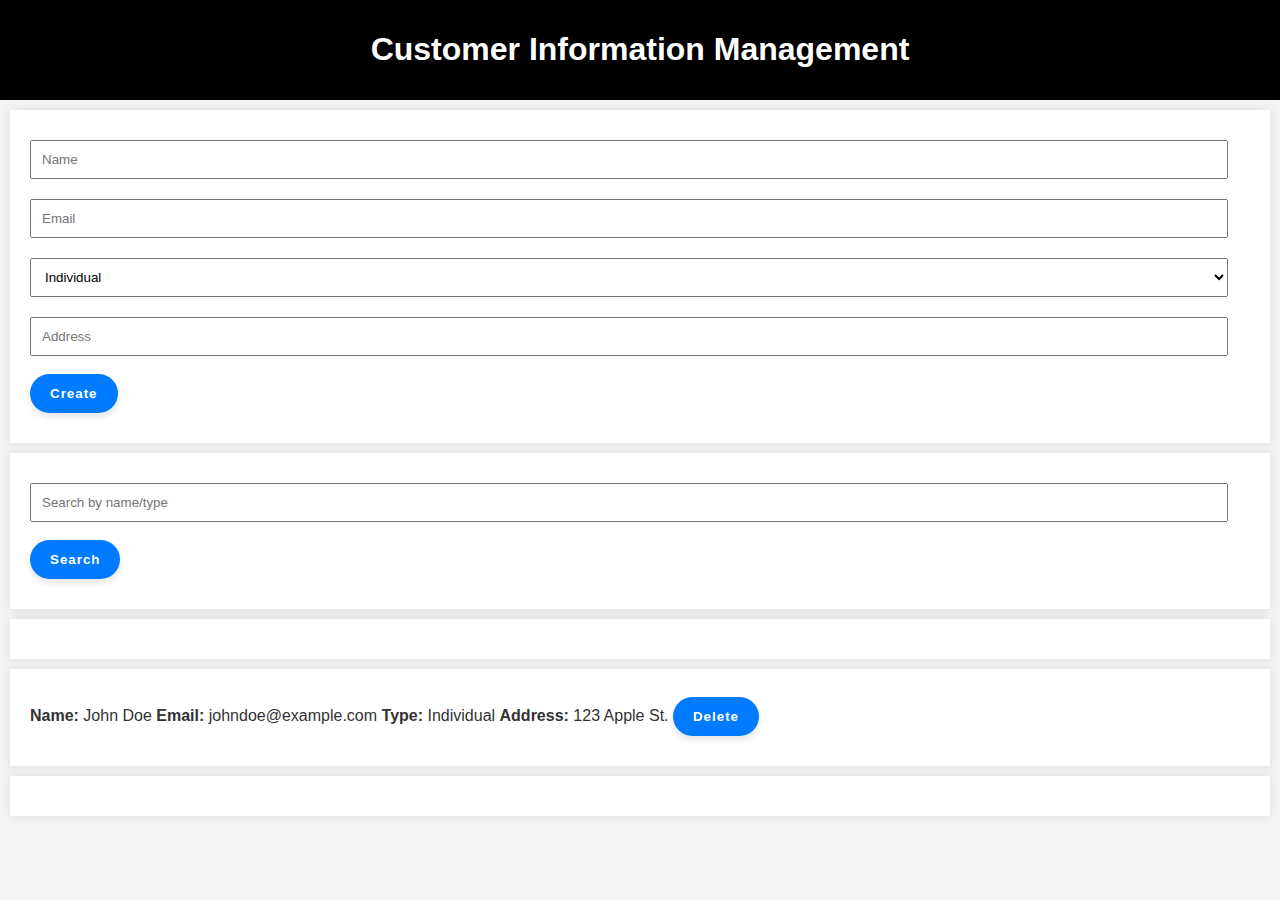
<file: ISD/index.html>
<!DOCTYPE html>
<html lang="en">
<head>
    <meta charset="UTF-8">
    <meta name="viewport" content="width=device-width, initial-scale=1.0">
    <title>Customer Information Management</title>
    <link rel="stylesheet" href="styles.css">
</head>
<body>
    <header>
        <h1>Customer Information Management</h1>
    </header>

    <div id="customer-form">
        <input type="text" id="name" placeholder="Name">
        <input type="email" id="email" placeholder="Email">
        <select id="type">
            <option value="individual">Individual</option>
            <option value="company">Company</option>
        </select>
        <input type="text" id="address" placeholder="Address">
        <button onclick="createCustomer()">Create</button>
    </div>

    <div id="customer-search">
        <input type="text" id="search" placeholder="Search by name/type">
        <button onclick="searchCustomer()">Search</button>
    </div>

    <div id="customer-list"></div>

    <div id="customer-list">
        <!-- Example Customer Entry -->
        <div class="customer-entry" id="customer-entry-123"> <!-- Ensure you have a unique ID for each entry for DOM manipulation -->
            <span><strong>Name:</strong> John Doe</span>
            <span><strong>Email:</strong> johndoe@example.com</span>
            <span><strong>Type:</strong> Individual</span>
            <span><strong>Address:</strong> 123 Apple St.</span>
            <button onclick="deleteCustomer('123')">Delete</button>
        </div>
    </div>
    
   
    <div id="customer-list">
        <!-- Customer entries will be dynamically generated here -->
    </div>
        

    <script src="script.js"></script>
</body>
</html>
</file>
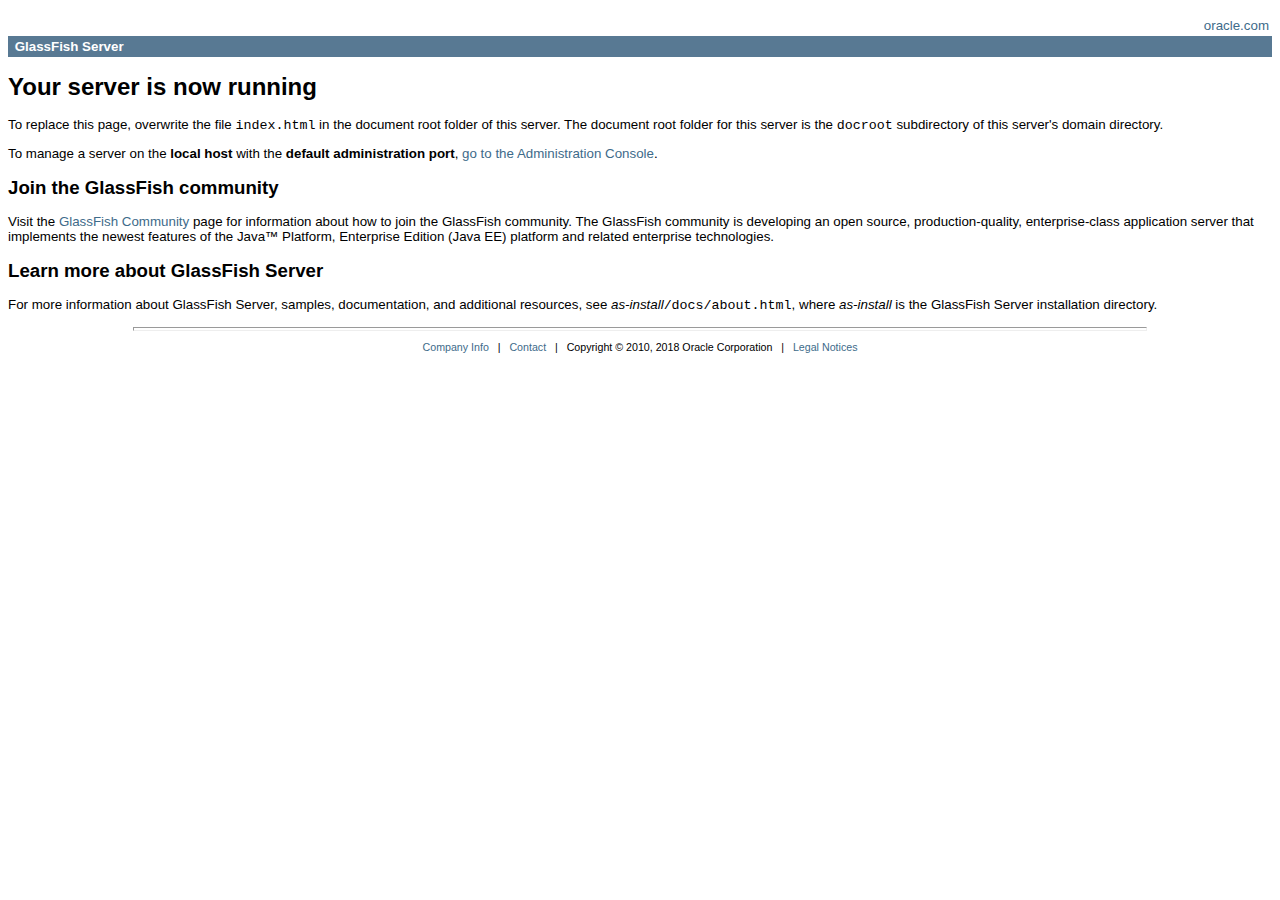
<file: glassfish5/glassfish/domains/domain1/docroot/index.html>
<!DOCTYPE HTML PUBLIC "-//W3C//DTD HTML 4.01 Transitional//EN">
<html lang="en">
<!--

    Copyright (c) 2010, 2018 Oracle and/or its affiliates. All rights reserved.

    This program and the accompanying materials are made available under the
    terms of the Eclipse Public License v. 2.0, which is available at
    http://www.eclipse.org/legal/epl-2.0.

    This Source Code may also be made available under the following Secondary
    Licenses when the conditions for such availability set forth in the
    Eclipse Public License v. 2.0 are satisfied: GNU General Public License,
    version 2 with the GNU Classpath Exception, which is available at
    https://www.gnu.org/software/classpath/license.html.

    SPDX-License-Identifier: EPL-2.0 OR GPL-2.0 WITH Classpath-exception-2.0

-->

<head>
<style type="text/css">
	body{margin-top:0}
	body,td,p,div,span,a,ul,ul li, ol, ol li, ol li b, dl,h1,h2,h3,h4,h5,h6,li {font-family:geneva,helvetica,arial,"lucida sans",sans-serif; font-size:10pt}
	h1 {font-size:18pt}
	h2 {font-size:14pt}
	h3 {font-size:12pt}
	code,kbd,tt,pre {font-family:monaco,courier,"courier new"; font-size:10pt;}
	li {padding-bottom: 8px}
	p.copy, p.copy a {font-family:geneva,helvetica,arial,"lucida sans",sans-serif; font-size:8pt}
	p.copy {text-align: center}
	table.grey1,tr.grey1,td.grey1{background:#f1f1f1}
	th {color:#ffffff; font-family:geneva,helvetica,arial,"lucida sans",sans-serif; font-size:12pt}
	td.insidehead {font-weight:bold; background:white; text-align: left;}
	a {text-decoration:none; color:#3E6B8A}
	a:visited{color:#917E9C}
	a:hover {text-decoration:underline}
</style>
<title>GlassFish Server - Server Running</title>
</head>
<body bgcolor="#ffffff" text="#000000" link="#594fbf" vlink="#1005fb" alink="#333366"><br> <table width="100%" border="0" cellspacing="0" cellpadding="3">
<tbody>
<tr><td align="right" valign="top"> <a href="http://www.oracle.com">oracle.com</a> </td></tr>
<tr><td align="left" valign="top" bgcolor="#587993">       <font color="#ffffff">&nbsp;<b>GlassFish Server</b></font>       </td></tr>
</tbody>
</table>
<h1>Your server is now running</h1>
<p>To replace this page, overwrite the file <code>index.html</code> in the document root folder of this server. The document root folder for this server is the <code>docroot</code> subdirectory of this server's domain directory.</p>
<p>To manage a server on the <b>local host</b> with the <b>default administration port</b>, <a href="http://localhost:4848">go to the Administration Console</a>.</p>
<h2>Join the GlassFish community</h2>
<p>Visit the <a href="https://javaee.github.io/glassfish/">GlassFish Community</a>  page for information about how to join the GlassFish community. The GlassFish community is developing an open source, production-quality, enterprise-class application server that implements the newest features of the Java&trade; Platform, Enterprise Edition (Java EE) platform and related enterprise technologies.</p>
<h2>Learn more about GlassFish Server</h2>
<p>For more information about GlassFish Server, samples, documentation, and additional resources, see  <var>as-install</var><code>/docs/about.html</code>, where <var>as-install</var> is the GlassFish Server installation directory.</p>
<hr style="width: 80%; height: 2px;">
<p class="copy"><a href="http://www.oracle.com/corporate/">Company Info</a> &nbsp;&nbsp;|&nbsp;&nbsp; <a href="http://www.oracle.com/corporate/contact/">Contact</a> &nbsp;&nbsp;|&nbsp;&nbsp;
Copyright &copy; 2010, 2018 Oracle Corporation &nbsp;&nbsp;|&nbsp;&nbsp; <a href="../../../docs/copyright.html">Legal Notices</a></p></body></html>
</file>
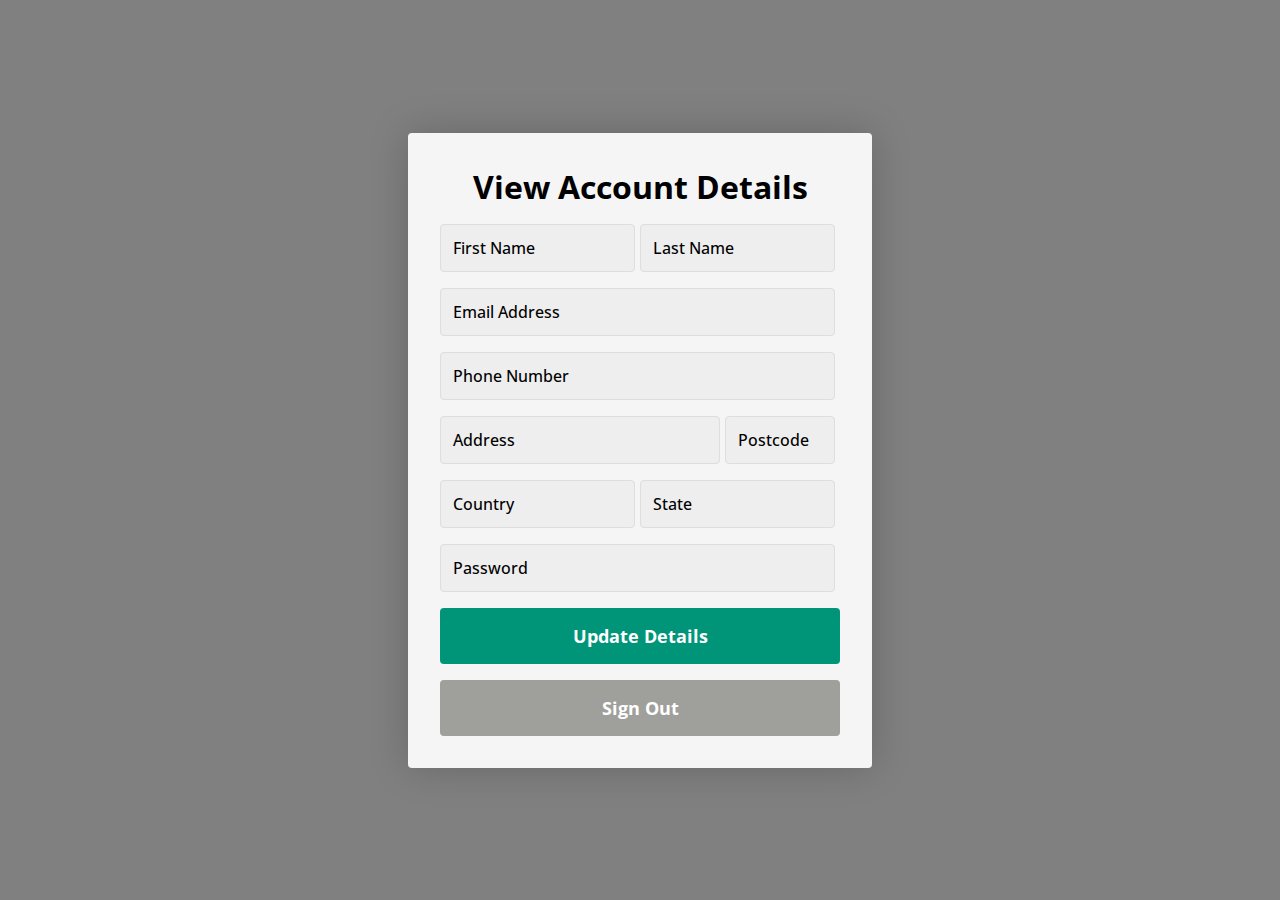
<file: CUSTOMER-PROFILE/customerProfile.html>
<!doctype html>
<html lang="en">

<head>
    <meta name="viewport" content="width=device-width, initial-scale=1.0">
    <meta charset="utf-8">
    <title>Registration Details</title>
    <link rel="shortcut icon" href="/assets/favicon.ico">
    <link rel="stylesheet" href="./src/main.css">
    <link rel="preconnect" href="https://fonts.googleapis.com">
    <link rel="preconnect" href="https://fonts.gstatic.com" crossorigin>
    <link href="https://fonts.googleapis.com/css2?family=Open+Sans:ital,wght@0,300..800;1,300..800&display=swap" rel="stylesheet">
</head>

<body>
    <div class="details-container">
        <!-- VIEW ACCOUNT DETAILS -->
        <form action="" class="details-form" id="accountDetails">
            <h1 class="details-form__title">View Account Details</h1>
            <div class="details-form__message details-form__message--error"></div>

            <div class="details-form__input-group">
                <div class="details-form__input" autofocus>First Name</div>
                <div class="details-form__input" autofocus>Last Name</div>
                <div class="details-form__input-error-message"></div>
            </div>

            <div class="details-form__input-group">
                <div class="details-form__input" autofocus>Email Address</div>
                <div class="details-form__input-error-message"></div>
            </div>

            <div class="details-form__input-group">
                <div class="details-form__input" autofocus>Phone Number</div>
                <div class="details-form__input-error-message"></div>
            </div>

            <div class="details-form__input-group details-form__input-group--address">
                <div class="details-form__input details-form__input--address" autofocus>Address</div>
                <div class="details-form__input details-form__input--postcode" autofocus>Postcode</div>
                <div class="details-form__input-error-message"></div>
            </div>

            <div class="details-form__input-group details-form__input-group--half">
                <div class="details-form__input" autofocus>Country</div>
                <div class="details-form__input" autofocus>State</div>
                <div class="details-form__input-error-message"></div>
            </div>

            <div class="details-form__input-group">
                <div class="details-form__input" autofocus>Password</div>
                <div class="details-form__input-error-message"></div>
            </div>

            <button class="details-form__button" type="submit">Update Details</button>
            <button class="details-form__button-SignOut" type="submit">Sign Out</button>
        </form>

        <!-- UPDATE ACCOUNT -->
        <form action="" class="details-form details-form--hidden" id="updateAccountDetails">
            <h1 class="details-form__title">Update Account Details</h1>
            <div class="details-form__message details-form__message--error"></div>

            <div class="details-form__input-group">
                <input type="text" class="details-form__input" autofocus placeholder="First Name">
                <input type="text" class="details-form__input" autofocus placeholder="Last Name">
                <div class="details-form__input-error-message"></div>
            </div>

            <div class="details-form__input-group">
                <input type="text" class="details-form__input" autofocus placeholder="Email Address">
                <div class="details-form__input-error-message"></div>
            </div>

            <div class="details-form__input-group">
                <input type="text" class="details-form__input" autofocus placeholder="Phone Number">
                <div class="details-form__input-error-message"></div>
            </div>

            <div class="details-form__input-group details-form__input-group--address">
                <input type="text" class="details-form__input details-form__input--address" autofocus placeholder="Address">
                <input type="text" class="details-form__input details-form__input--postcode" autofocus placeholder="Postcode" maxlength="4">
                <div class="details-form__input-error-message"></div>
            </div>

            <div class="details-form__input-group details-form__input-group--half">
                <select class="details-form__input" id="country" autofocus>
                    <option value="" selected disabled>Country</option>
                    <option value="UK">United Kingdom</option>
                    <option value="Australia">Australia</option>
                    <option value="USA">USA</option>
                </select>
                <select class="details-form__input" id="state" autofocus>
                    <option value="" selected disabled>State</option>
                </select>
                <div class="details-form__input-error-message"></div>
            </div>

            <div class="details-form__input-group">
                <input type="password" id="password" class="details-form__input" autofocus placeholder="Password" minlength="8">
                <div class="details-form__input-error-message"></div>
            </div>

            <button class="details-form__button" type="submit">Confirm</button>
            <button class="details-form__button-Delete" type="submit">Delete Account</button>
        </form>

        <!-- DELETE ACCOUNT -->
        <form action="" class="details-form details-form--hidden" id="deleteAccount">
            <h1 class="details-form__title">Delete Account</h1><br>
            <p class="details-form__text-deleteAccount">
                <strong>We're sorry to see you go</strong><br>
                After you submit this request, you will no longer have access or be able to reactivate your account.
            </p><br>
            <p class="details-form__text-deleteAccount">
                <strong>What else you should know</strong>
                <br> &bull; Some account information may be retained for fraud, product recall, compliance, regulatory, and other legal purposes.<br>
                <br> &bull; Deleting your account will unsubscribe you from marketing emails. This may take a few weeks to take effect.
            </p>

            <p class="details-form__text-deleteAccount--confirm">
                <em>If you're sure you'd like to permanently delete your account, click on “Delete my account” below.</em>
            </p>
            <button class="details-form__button-DB" type="submit">Delete my account</button>
        </form>
    </div>
    <script src="./src/main.js"></script>
</body>

</html>
</file>
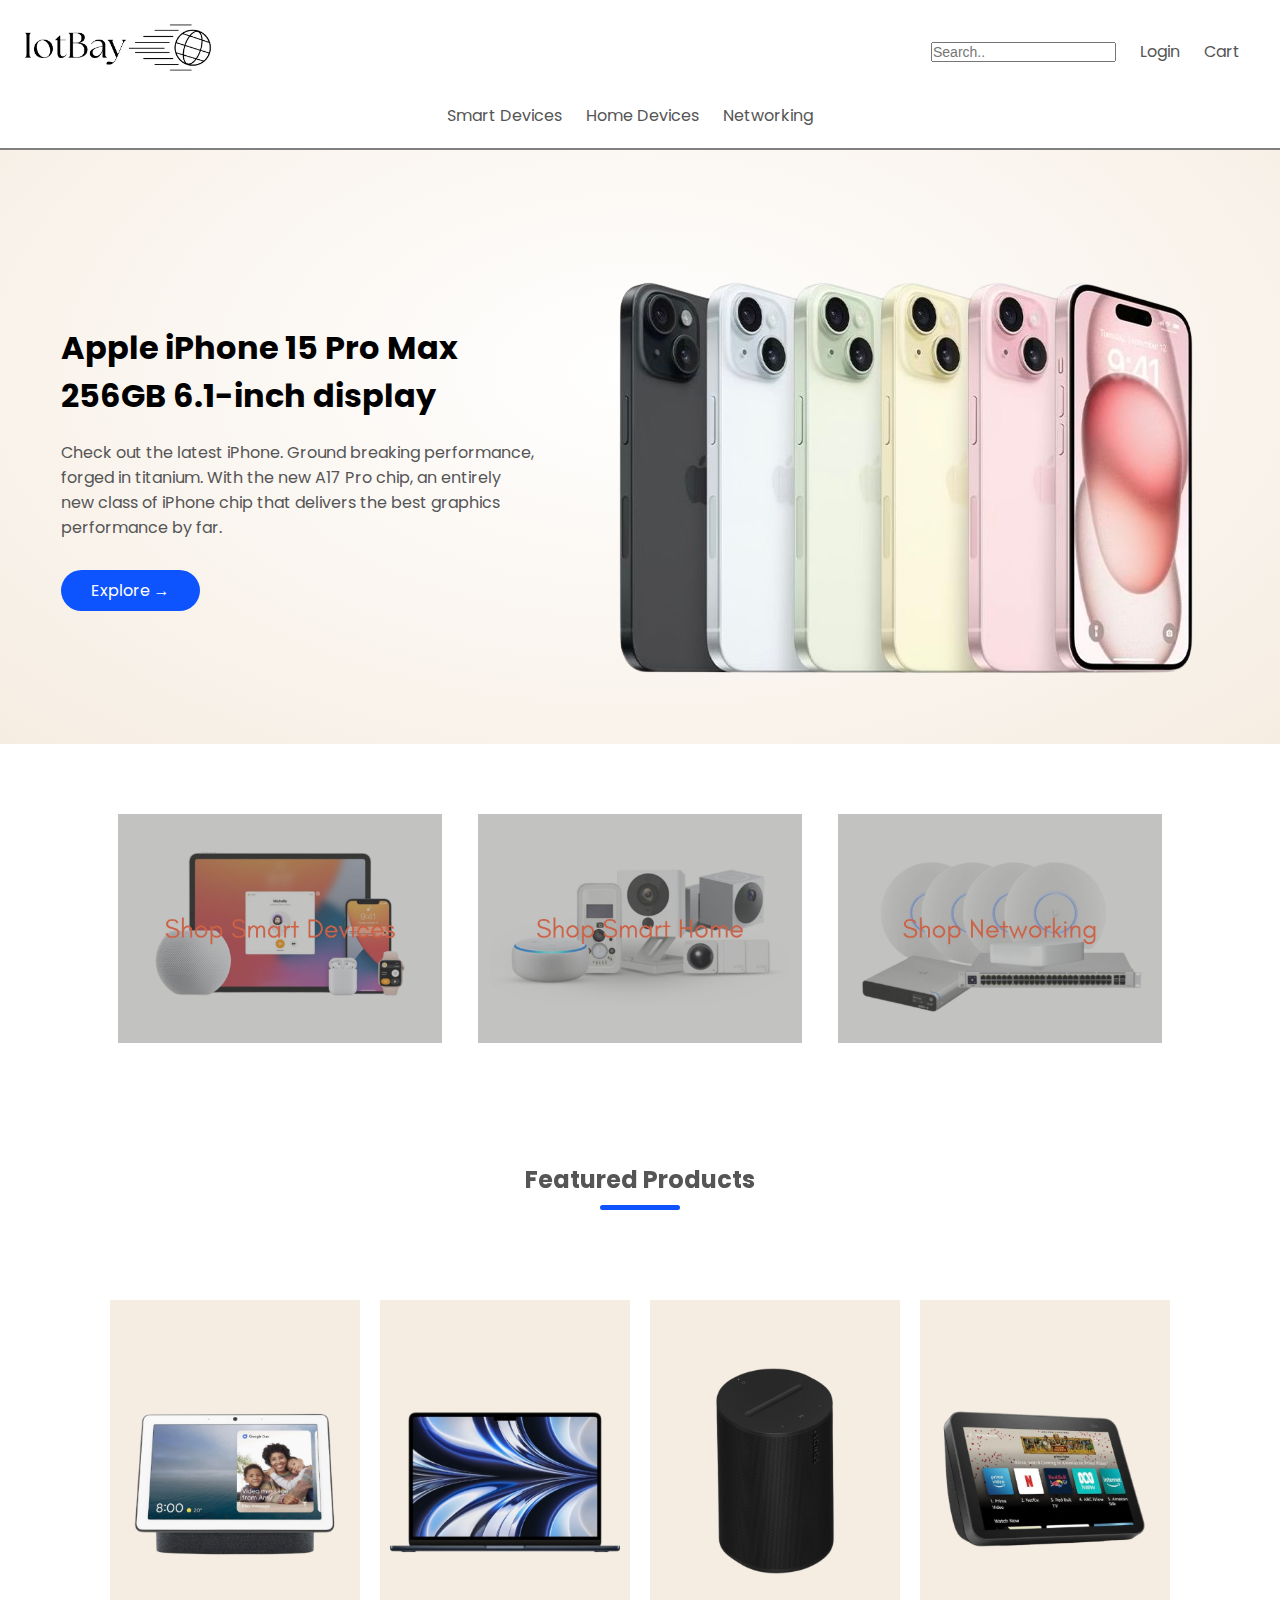
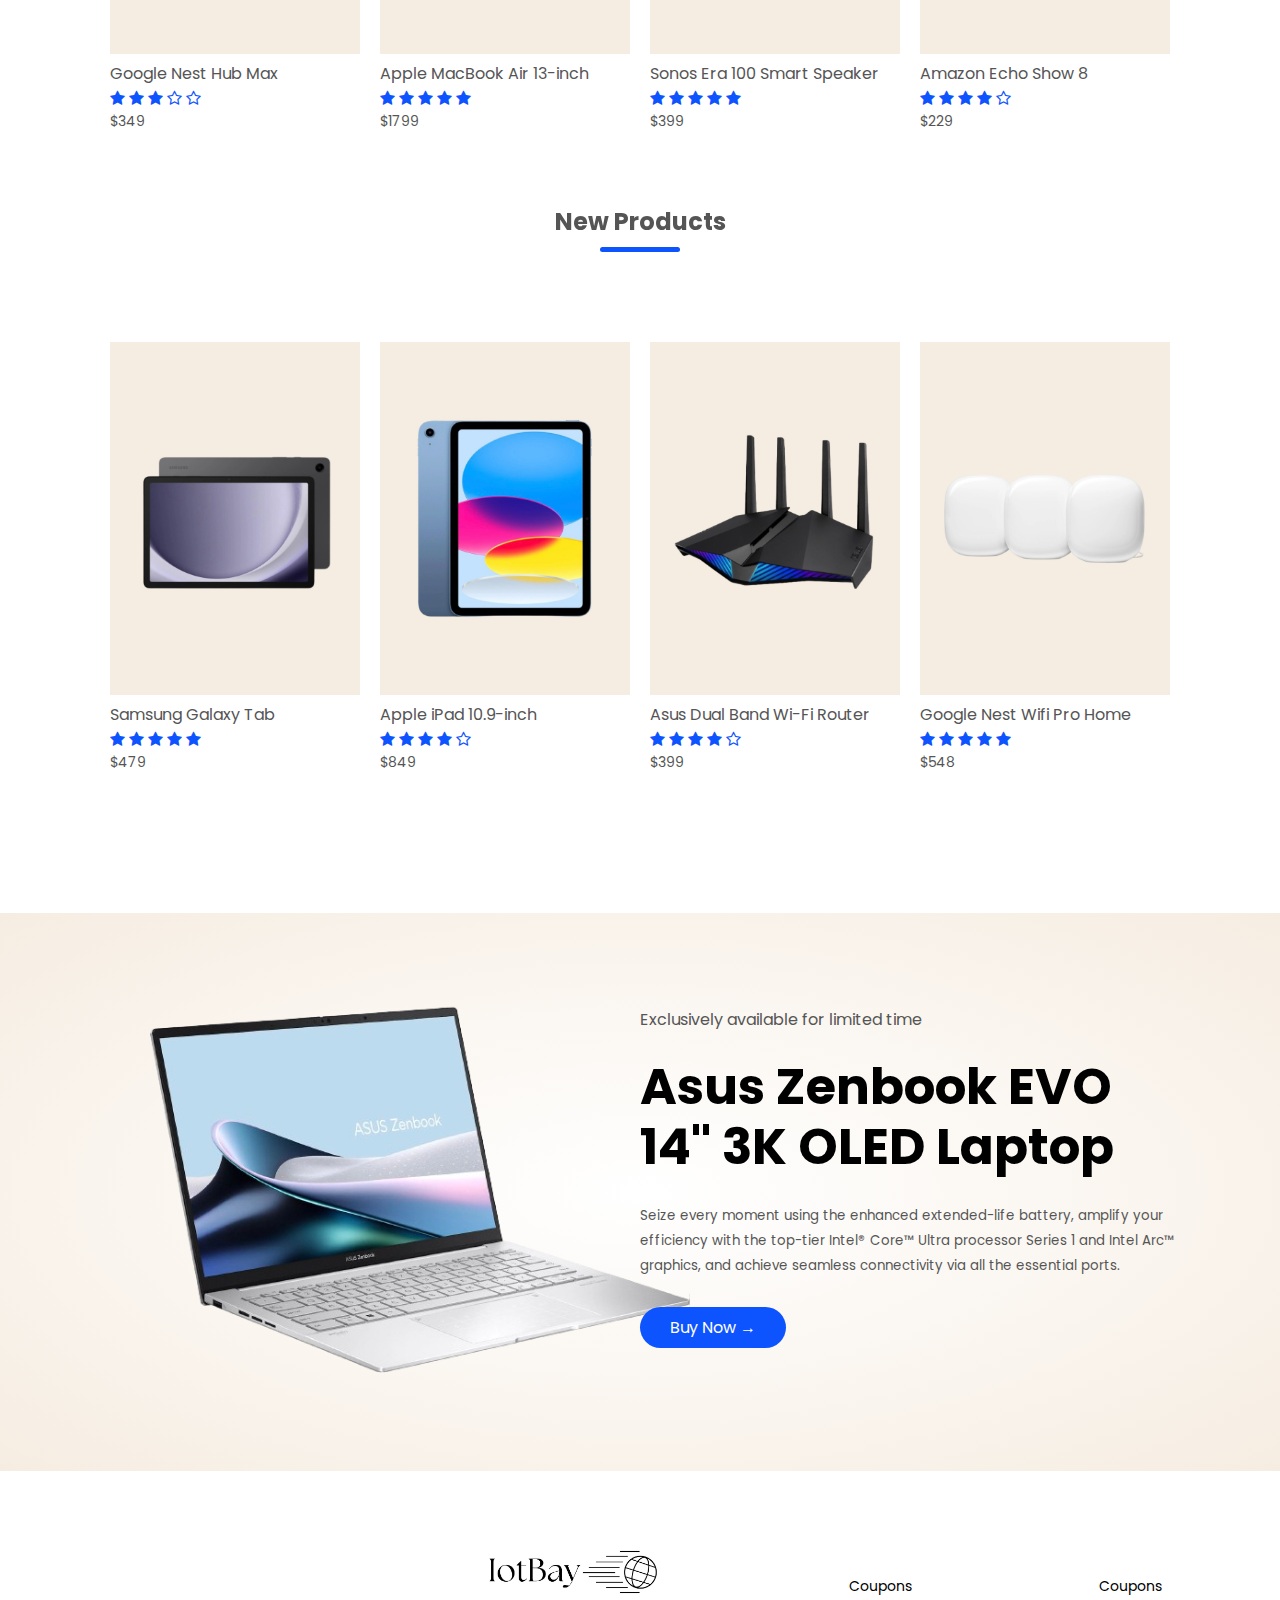
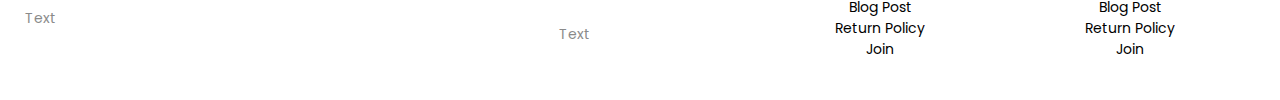
<file: HOME/home.html>
<!DOCTYPE html>

<html lang="en">

<head>

    <meta charset="UTF-8">
    <title>LoTbay Website</title>
    <link rel="stylesheet" href="style.css">
    <link href="https://fonts.googleapis.com/css2?family=Poppins:ital,wght@0,100;0,200;0,300;0,400;0,500;0,600;0,700;0,800;0,900;1,100;1,200;1,300;1,400;1,500;1,600;1,700;1,800;1,900&display=swap" rel="stylesheet">
    <link rel="stylesheet" href="https://cdnjs.cloudflare.com/ajax/libs/font-awesome/4.7.0/css/font-awesome.min.css">
</head>

<body>
    <script src="script.js"></script>

   
    
    
        <div class="head">
        <div class="navbar">
            <div class="logo">
            <img src="img/logo.jpg" width="125px">
        </div>
        <nav> 
            <ul>
                <li> <input type="text" placeholder="Search.."></li>
                <li><a href="">Login</a></li>
                <li><a href="">Cart</a></li>
            
            </ul>
            
        </nav>
    


    </div>








    <div class="navbar-2">
        
    
    <nav class="nav-2"> 
        <ul>
            <li><a href="">Smart Devices</a></li>
            <li><a href="">Home Devices</a></li>
            <li><a href="">Networking</a></li>
        
        </ul>
        <hr style="height:2px;border-width:0;color:gray;background-color:gray">
        
    </nav>
    


</div>

</div>






<div class="header">


<div class="container">
    <div class="row">
        <div class="col2">
        <h1>Apple iPhone 15 Pro Max <br>256GB 6.1-inch display</h1>
        <p>Check out the latest iPhone. Ground breaking performance,<br>forged in titanium. With the new A17 Pro chip, an entirely<br>new class of iPhone chip that delivers the best graphics<br>performance by far.  </p>
            <a href="" class="btn">Explore &#8594;</a>
    </div>
    <div class="col-2">
        <img src="img/banner.png">
    </div>
    </div>
    </div>
</div>



<!-- featured categories -->

    <div class="cetegories">
        <div class="small-container">
        <div class="row">
            <div class="col-3">
                <img src="img/smart-devices.jpg">
            </div>

            <div class="col-3">
                <img src="img/smart-home.jpg">
            </div>

            <div class="col-3">
                <img src="img/networking.jpg">
            </div>

        </div>
        </div>
    </div>

<!-- featured products -->
    <div class="small-container">
        <h2 class="title"> Featured Products</h2>
        <div class="row">
            <div class="col-4">
                <img src="img/screen.jpg">
                <h4>Google Nest Hub Max</h4>
                <div class="rating">
                    <i class="fa fa-star"></i>
                    <i class="fa fa-star"></i>
                    <i class="fa fa-star"></i>
                    <i class="fa fa-star-o"></i>
                    <i class="fa fa-star-o"></i>
                </div>
                <p>$349</p>
            </div>
            <div class="col-4">
                <img src="img/apple-computer.jpg">
                <h4>Apple MacBook Air 13-inch</h4>
                <div class="rating">
                    <i class="fa fa-star"></i>
                    <i class="fa fa-star"></i>
                    <i class="fa fa-star"></i>
                    <i class="fa fa-star"></i>
                    <i class="fa fa-star"></i>
                </div>
                <p>$1799</p>
            </div>
            <div class="col-4">
                <img src="img/sonos-speaker.jpg">
                <h4>Sonos Era 100 Smart Speaker</h4>
                <div class="rating">
                    <i class="fa fa-star"></i>
                    <i class="fa fa-star"></i>
                    <i class="fa fa-star"></i>
                    <i class="fa fa-star"></i>
                    <i class="fa fa-star"></i>
                </div>
                <p>$399</p>
            </div>
            <div class="col-4">
                <img src="img/amazone-echo.jpg">
                <h4>Amazon Echo Show 8</h4>
                <div class="rating">
                    <i class="fa fa-star"></i>
                    <i class="fa fa-star"></i>
                    <i class="fa fa-star"></i>
                    <i class="fa fa-star"></i>
                    <i class="fa fa-star-o"></i>
                </div>
                <p>$229</p>
            </div>
        </div>
    </div>



    <!-- New Products -->
    <div class="small-container">
        <h2 class="title"> New Products</h2>
        <div class="row">
            <div class="col-4">
                <img src="img/samsung-galaxy.jpg">
                <h4>Samsung Galaxy Tab</h4>
                <div class="rating">
                    <i class="fa fa-star"></i>
                    <i class="fa fa-star"></i>
                    <i class="fa fa-star"></i>
                    <i class="fa fa-star"></i>
                    <i class="fa fa-star"></i>
                </div>
                <p>$479</p>
            </div>
            <div class="col-4">
                <img src="img/apple-ipad.jpg">
                <h4>Apple iPad 10.9-inch</h4>
                <div class="rating">
                    <i class="fa fa-star"></i>
                    <i class="fa fa-star"></i>
                    <i class="fa fa-star"></i>
                    <i class="fa fa-star"></i>
                    <i class="fa fa-star-o"></i>
                </div>
                <p>$849</p>
            </div>
            <div class="col-4">
                <img src="img/asus-router.jpg">
                <h4>Asus Dual Band Wi-Fi Router</h4>
                <div class="rating">
                    <i class="fa fa-star"></i>
                    <i class="fa fa-star"></i>
                    <i class="fa fa-star"></i>
                    <i class="fa fa-star"></i>
                    <i class="fa fa-star-o"></i>
                </div>
                <p>$399</p>
            </div>
            <div class="col-4">
                <img src="img/google-wifi.jpg">
                <h4>Google Nest Wifi Pro Home</h4>
                <div class="rating">
                    <i class="fa fa-star"></i>
                    <i class="fa fa-star"></i>
                    <i class="fa fa-star"></i>
                    <i class="fa fa-star"></i>
                    <i class="fa fa-star"></i>
                </div>
                <p>$548</p>
            </div>
        </div>
    </div>

    <!-- offer -->
    <div class="offer">
        <div class="small-container">
            <div class="row">
                <div class="col-2">
                    <img src="img/zenbook.png" class="offer-img">
                </div>
                <div class="col-2">
                    <p>Exclusively available for limited time</p>
                    <h1>Asus Zenbook EVO 14" 3K OLED Laptop</h1>
                    <small>Seize every moment using the enhanced extended-life battery, amplify your efficiency with the top-tier Intel® Core™ Ultra processor Series 1 and Intel Arc™ graphics, and achieve seamless connectivity via all the essential ports.</small>
                    <br>
                    <a href="" class="btn">Buy Now &#8594;</a>
                </div>
            </div>
        </div>
    </div>


 <!-- Footer -->
    <div class="footer">
        <div class="container">
            <div class="row">
                <div class="footer-col-1">
                    <h3>Text</h3>
                    <p>Text</p>
                </div>
                <div class="footer-col-2">
                    <img src="img/logo.jpg">
                    <p>Text</p>
                </div>
                <div class="footer-col-3">
                    <h3>Useful Links</h3>
                    <ul>
                        <li>Coupons</li>
                        <li>Blog Post</li>
                        <li>Return Policy</li>
                        <li>Join</li>
                    </ul>
                </div>
                <div class="footer-col-4">
                    <h3>Useful Links</h3>
                    <ul>
                        <li>Coupons</li>
                        <li>Blog Post</li>
                        <li>Return Policy</li>
                        <li>Join</li>
                    </ul>
                </div>
            </div>
        </div>
    </div>

</body>



</html>
</file>
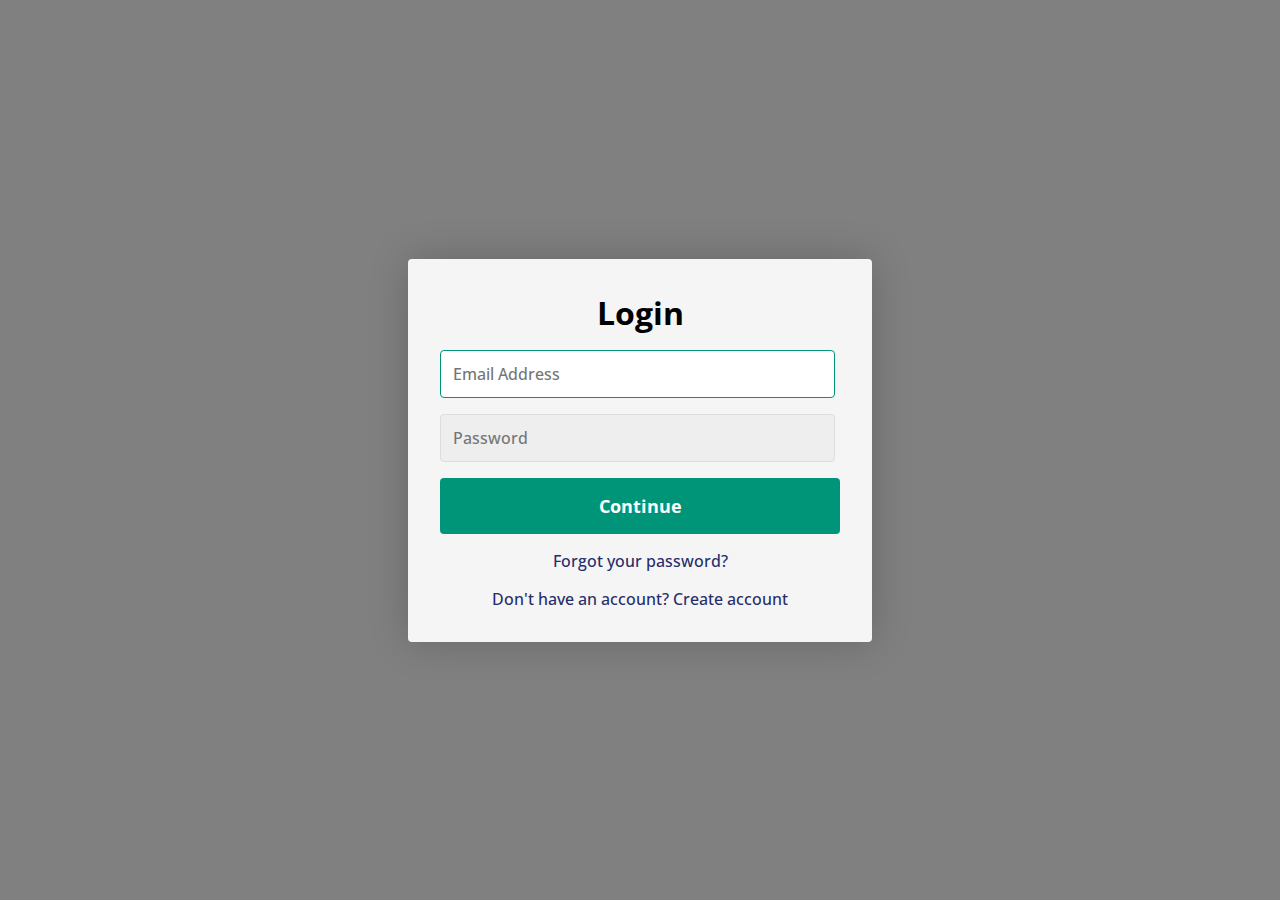
<file: LOGIN-RESGISTER/login.html>
<!doctype html>
<html lang="en">

<head>
    <meta name="viewport" content="width=device-width, initial-scale=1.0">
    <meta charset="utf-8">
    <title>Login</title>
    <link rel="shortcut icon" href="/assets/favicon.ico">
    <link rel="stylesheet" href="./src/main.css">
    <link rel="preconnect" href="https://fonts.googleapis.com">
    <link rel="preconnect" href="https://fonts.gstatic.com" crossorigin>
    <link href="https://fonts.googleapis.com/css2?family=Open+Sans:ital,wght@0,300..800;1,300..800&display=swap" rel="stylesheet">
</head>

<body>
    <div class="auth-container">
        <!-- LOGIN PAGE-->
        <form action="" class="auth-form" id="login">
            <h1 class="auth-form__title">Login</h1>
            <div class="auth-form__message auth-form__message--error"></div>
            <div class="auth-form__input-group">
                <input type="text" class="auth-form__input" autofocus placeholder="Email Address">
                <div class="auth-form__input-error-message"></div>
            </div>
            <div class="auth-form__input-group">
                <input type="password" class="auth-form__input" autofocus placeholder="Password">
                <div class="auth-form__input-error-message"></div>
            </div>
            <button class="auth-form__button" type="submit">Continue</button>
            <p class="auth-form__text">
                <a class="auth-form__link" id="linkForgotPswd">Forgot your password?</a>
            </p>
            <p class="auth-form__text">
                <a class="auth-form__link" id="linkCreatAccount">Don't have an account? Create account</a>
            </p>
        </form>

        <!-- CREATE ACCOUNT PAGE -->
        <form action="" class="auth-form auth-form--hidden" id="createAccount">
            <h1 class="auth-form__title">Create Account</h1>
            <div class="auth-form__message auth-form__message--error"></div>
            <div class="auth-form__input-group">
                <input type="text" class="auth-form__input" autofocus placeholder="First Name">
                <input type="text" class="auth-form__input" autofocus placeholder="Last Name">
                <div class="auth-form__input-error-message"></div>
            </div>
            <div class="auth-form__input-group">
                <input type="text" class="auth-form__input" autofocus placeholder="Email Address">
                <div class="auth-form__input-error-message"></div>
            </div>
            <div class="auth-form__input-group">
                <input type="text" class="auth-form__input" autofocus placeholder="Phone Number">
                <div class="auth-form__input-error-message"></div>
            </div>
            <div class="auth-form__input-group auth-form__input-group--address">
                <input type="text" class="auth-form__input auth-form__input--address" autofocus placeholder="Address">
                <input type="text" class="auth-form__input auth-form__input--postcode" autofocus placeholder="Postcode" maxlength="4">
                <div class="auth-form__input-error-message"></div>
            </div>
            <div class="auth-form__input-group auth-form__input-group--half">
                <select class="auth-form__input" id="country" autofocus>
                    <option value="" selected disabled>Country</option>
                    <option value="UK">United Kingdom</option>
                    <option value="Australia">Australia</option>
                    <option value="USA">USA</option>
                </select>
                <select class="auth-form__input" id="state" autofocus>
                    <option value="" selected disabled>State</option>
                </select>
                <div class="auth-form__input-error-message"></div>
            </div>
            <div class="auth-form__input-group">
                <input type="password" id="password" class="auth-form__input" autofocus placeholder="Password" minlength="8">
                <div class="auth-form__input-error-message"></div>
            </div>
            <button class="auth-form__button" type="submit">Continue</button>
            <p class="auth-form__text">
                <a class="auth-form__link" id="linkSignIn">Already have an account? Sign in</a>
            </p>
        </form>

        <!-- RESET PASSWORD PAGE -->
        <form action="" class="auth-form auth-form--hidden" id="forgotPswd">
            <h1 class="auth-form__title">Reset Password</h1>
            <p class="auth-form__text-resetPswd">
                Once you submit your email address below, you will be sent an email which will allow you to choose a new password for your account.
            </p>
            <div class="auth-form__message auth-form__message--error"></div>
            <div class="auth-form__input-group">
                <input type="text" class="auth-form__input" autofocus placeholder="Email Address">
                <div class="auth-form__input-error-message"></div>
            </div>
            <button class="auth-form__button" type="submit">Reset password</button>
            <p class="auth-form__text">
                <a class="auth-form__link" id="linkResetSignIn">Remembered your password? Log in</a>
            </p>
        </form>
    </div>
    <script src="./src/main.js"></script>
</body>

</html>
</file>
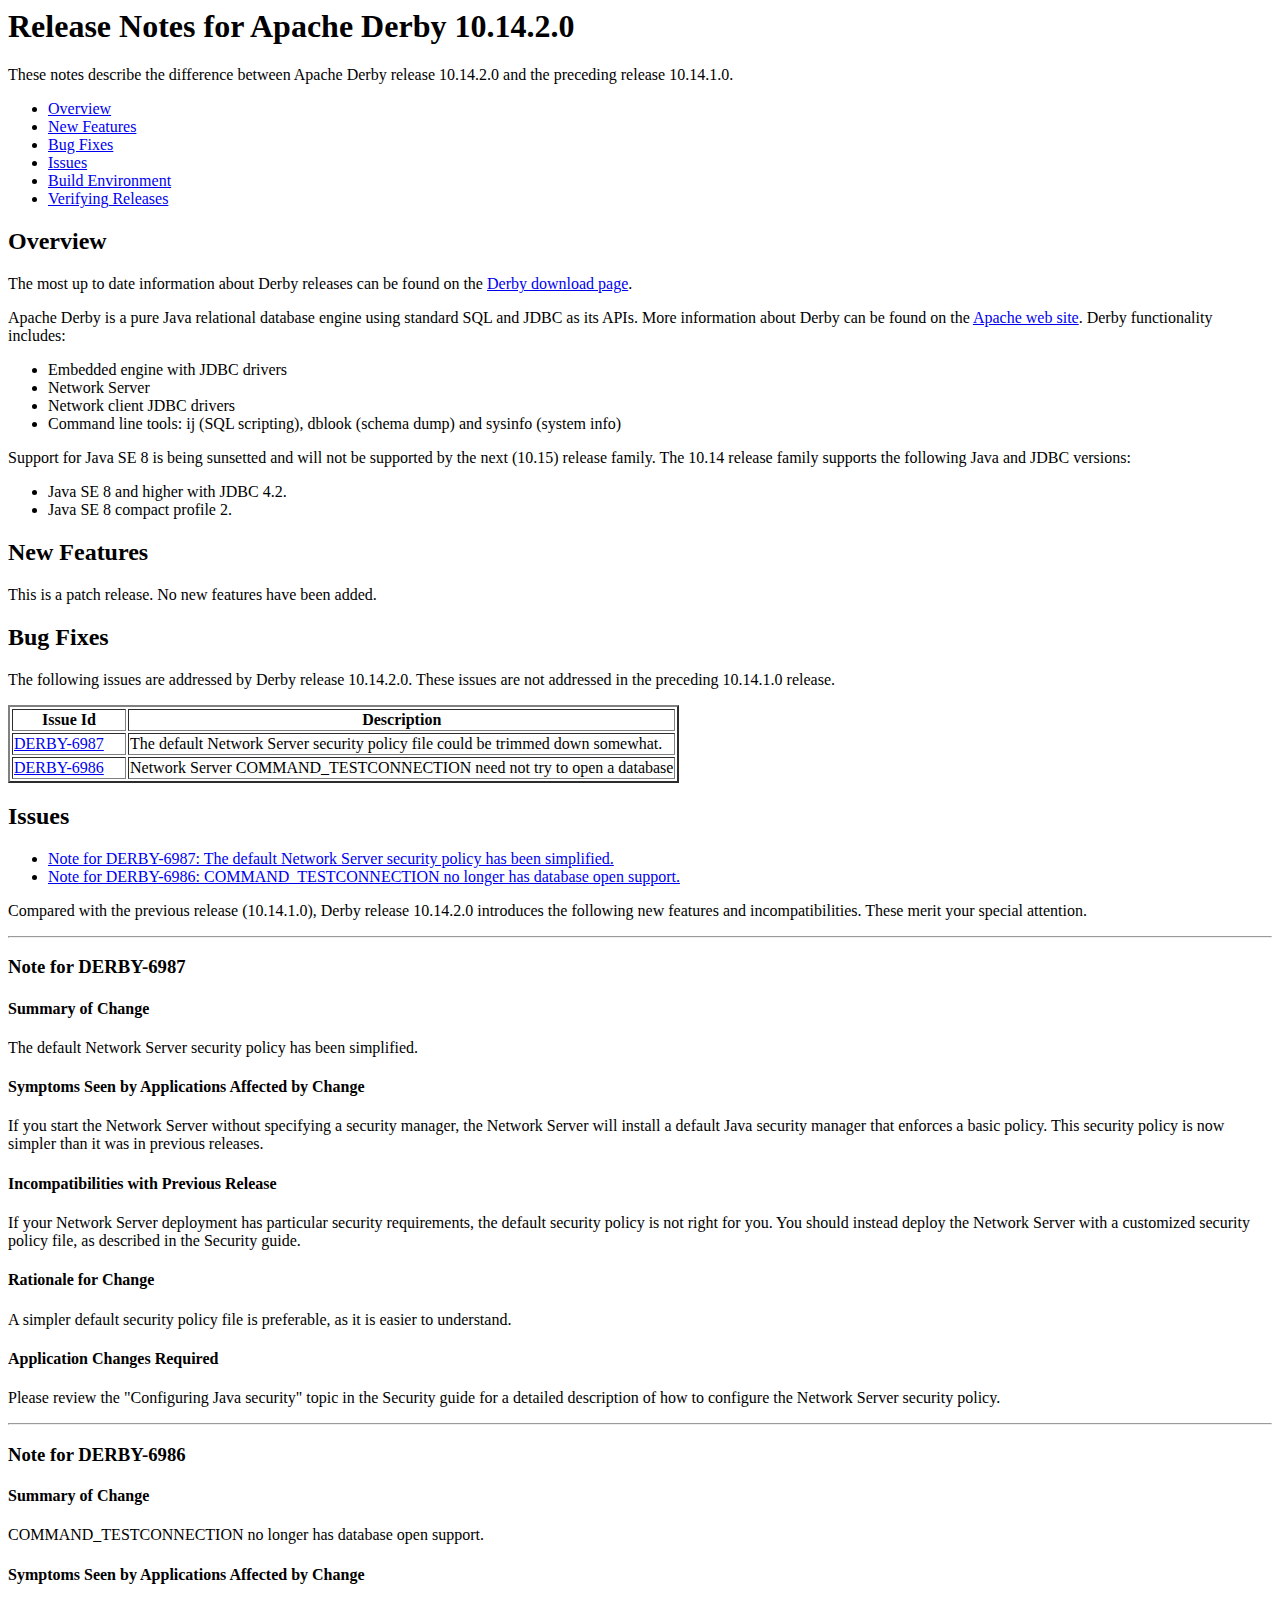
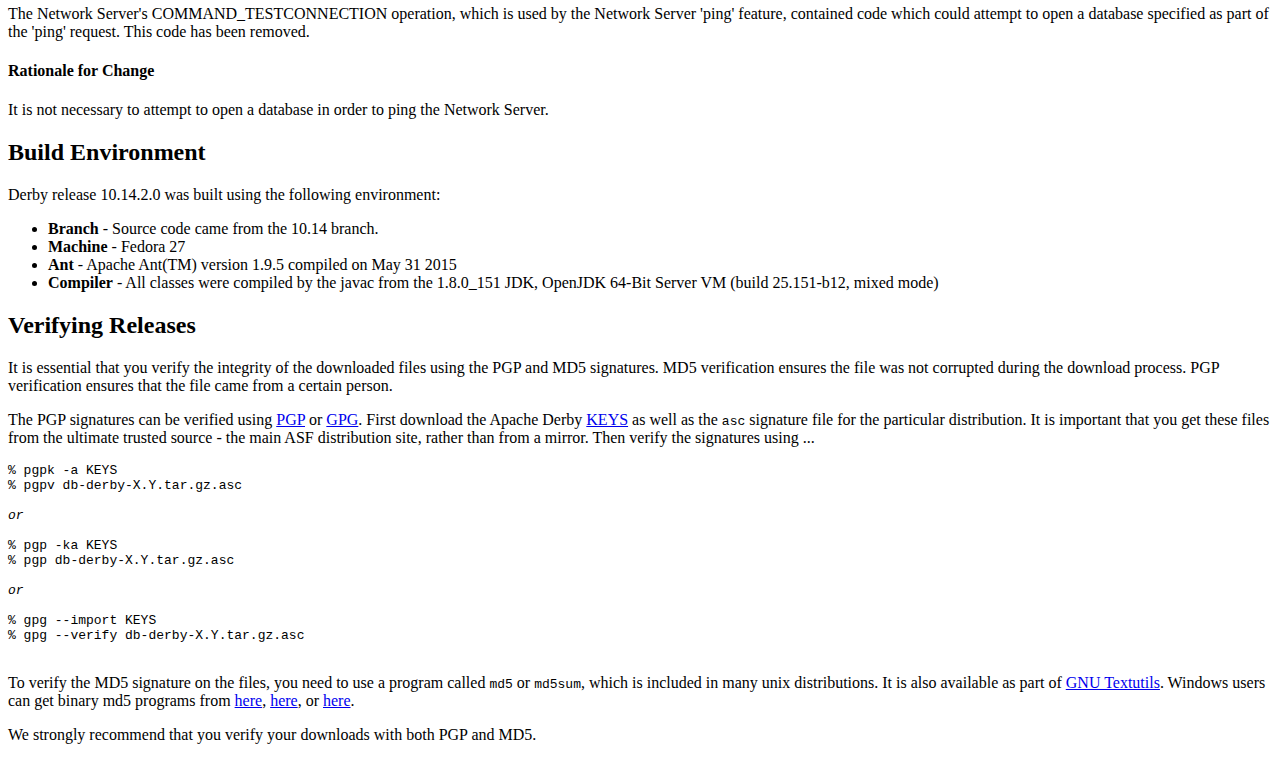
<file: glassfish5/javadb/RELEASE-NOTES.html>
<html lang="en">
<title>Release Notes for Apache Derby 10.14.2.0</title>
<body>
<h1>
<a name="Release Notes for Apache Derby 10.14.2.0"></a>Release Notes for Apache Derby 10.14.2.0</h1>
<div>
<p>These notes describe the difference between Apache Derby release 10.14.2.0 and the preceding release 10.14.1.0.</p>
</div>
<ul>
<li>
<a href="#Overview">Overview</a>
</li>
<li>
<a href="#New Features">New Features</a>
</li>
<li>
<a href="#Bug Fixes">Bug Fixes</a>
</li>
<li>
<a href="#Issues">Issues</a>
</li>
<li>
<a href="#Build Environment">Build Environment</a>
</li>
<li>
<a href="#Verifying Releases">Verifying Releases</a>
</li>
</ul>
<h2>
<a name="Overview"></a>Overview</h2>
<div>


<p>
The most up to date information about Derby releases can be found on the
<a href="http://db.apache.org/derby/derby_downloads.html">Derby download page</a>.
</p>


<p>
Apache Derby is a pure Java relational database engine using standard SQL and
JDBC as its APIs. More information about Derby can be found on the
<a href="http://db.apache.org/derby/">Apache web site</a>.
Derby functionality includes:
</p>


<ul>

<li>Embedded engine with JDBC drivers</li>

<li>Network Server</li>

<li>Network client JDBC drivers</li>

<li>Command line tools: ij (SQL scripting), dblook (schema dump) and sysinfo (system info)</li>

</ul>


<p>
Support for Java SE 8 is being sunsetted and will not be supported by the next (10.15) release family. The 10.14 release family supports the following Java and JDBC versions:
</p>

<ul>
  
<li>Java SE 8 and higher with JDBC 4.2.</li>
  
<li>Java SE 8 compact profile 2.</li>

</ul>

</div>
<h2>
<a name="New Features"></a>New Features</h2>
<div>


<p>
This is a patch release. No new features have been added.
</p>


</div>
<h2>
<a name="Bug Fixes"></a>Bug Fixes</h2>
<div>
<p>The following issues are addressed by Derby release 10.14.2.0. These issues are not addressed in the preceding 10.14.1.0 release.</p>
<table border="2">
<tr>
<th>
<div style="width:110px;">Issue Id</div>
</th><th>Description</th>
</tr>
<tr>
<td><a href="https://issues.apache.org/jira/browse/DERBY-6987">DERBY-6987</a></td><td>The default Network Server security policy file could be trimmed down somewhat.</td>
</tr>
<tr>
<td><a href="https://issues.apache.org/jira/browse/DERBY-6986">DERBY-6986</a></td><td>Network Server COMMAND_TESTCONNECTION need not try to open a database</td>
</tr>
</table>
</div>
<h2>
<a name="Issues"></a>Issues</h2>
<div>
<ul>
<li>
<a href="#Note for DERBY-6987"><span>Note for DERBY-6987: 
The default Network Server security policy has been simplified.
</span></a>
</li>
<li>
<a href="#Note for DERBY-6986"><span>Note for DERBY-6986: 
COMMAND_TESTCONNECTION no longer has database open support.
</span></a>
</li>
</ul>
<p>Compared with the previous release (10.14.1.0), Derby release 10.14.2.0 introduces the following new features and incompatibilities. These merit your special attention.</p>
<hr>
<h3>
<a name="Note for DERBY-6987"></a>Note for DERBY-6987</h3>
<div>


<h4>Summary of Change</h4>

<p>
The default Network Server security policy has been simplified.
</p>



<h4>Symptoms Seen by Applications Affected by Change</h4>

<p>
If you start the Network Server without specifying a security
manager, the Network Server will install a default Java
security manager that enforces a basic policy. This security
policy is now simpler than it was in previous releases.
</p>



<h4>Incompatibilities with Previous Release</h4>

<p>
If your Network Server deployment has particular security
requirements, the default security policy is not right for
you. You should instead deploy the Network Server with a
customized security policy file, as described in the
Security guide.
</p>



<h4>Rationale for Change</h4>

<p>
A simpler default security policy file is preferable, as it
is easier to understand.
</p>



<h4>Application Changes Required</h4>

<p>
Please review the "Configuring Java security" topic in
the Security guide for a detailed description of how to
configure the Network Server security policy.
</p>



</div>
<hr>
<h3>
<a name="Note for DERBY-6986"></a>Note for DERBY-6986</h3>
<div>


<h4>Summary of Change</h4>

<p>
COMMAND_TESTCONNECTION no longer has database open support.
</p>



<h4>Symptoms Seen by Applications Affected by Change</h4>

<p>
The Network Server's COMMAND_TESTCONNECTION operation, which is
used by the Network Server 'ping' feature, contained code which
could attempt to open a database specified as part of the 'ping'
request. This code has been removed.
</p>


<h4>Rationale for Change</h4>

<p>
It is not necessary to attempt to open a database in order
to ping the Network Server.
</p>



</div>
</div>
<h2>
<a name="Build Environment"></a>Build Environment</h2>
<div>
<p>Derby release 10.14.2.0 was built using the following environment:</p>
<ul>
<li>
<b>Branch</b> - Source code came from the 10.14 branch.</li>
<li>
<b>Machine</b> - Fedora 27</li>
<li>
<b>Ant</b> - Apache Ant(TM) version 1.9.5 compiled on May 31 2015</li>
<li>
<b>Compiler</b> - All classes were compiled by the javac from the 1.8.0_151 JDK, OpenJDK 64-Bit Server VM (build 25.151-b12, mixed mode)</li>
</ul>
</div>
<h2>
<a name="Verifying Releases"></a>Verifying Releases</h2>
<div>


<p>It is essential that you verify the integrity of the downloaded
files using the PGP and MD5 signatures.  MD5 verification ensures the
file was not corrupted during the download process.  PGP verification
ensures that the file came from a certain person.</p>


<p>The PGP signatures can be verified using
<a href="http://www.pgpi.org/">PGP</a> or
<a href="http://www.gnupg.org/">GPG</a>.
First download the Apache Derby
<a href="https://dist.apache.org/repos/dist/release/db/derby/KEYS">KEYS</a>
as well as the <code>asc</code> signature file for the particular
distribution. It is important that you get these files from the ultimate
trusted source - the main ASF distribution site, rather than from a mirror.
Then verify the signatures using ...</p>


<pre>
% pgpk -a KEYS
% pgpv db-derby-X.Y.tar.gz.asc

<em>or</em>

% pgp -ka KEYS
% pgp db-derby-X.Y.tar.gz.asc

<em>or</em>

% gpg --import KEYS
% gpg --verify db-derby-X.Y.tar.gz.asc

</pre>


<p>To verify the MD5 signature on the files, you need to use a program
called <code>md5</code> or <code>md5sum</code>, which is
included in many unix distributions.  It is also available as part of
<a href="http://www.gnu.org/software/textutils/textutils.html">GNU
Textutils</a>.  Windows users can get binary md5 programs from <a href="http://www.fourmilab.ch/md5/">here</a>, <a href="http://www.pc-tools.net/win32/freeware/console/">here</a>, or
<a href="http://www.slavasoft.com/fsum/">here</a>.</p>


<p>We strongly recommend that you verify your downloads with both PGP and MD5.</p>



</div>
</body>
</html>
</file>
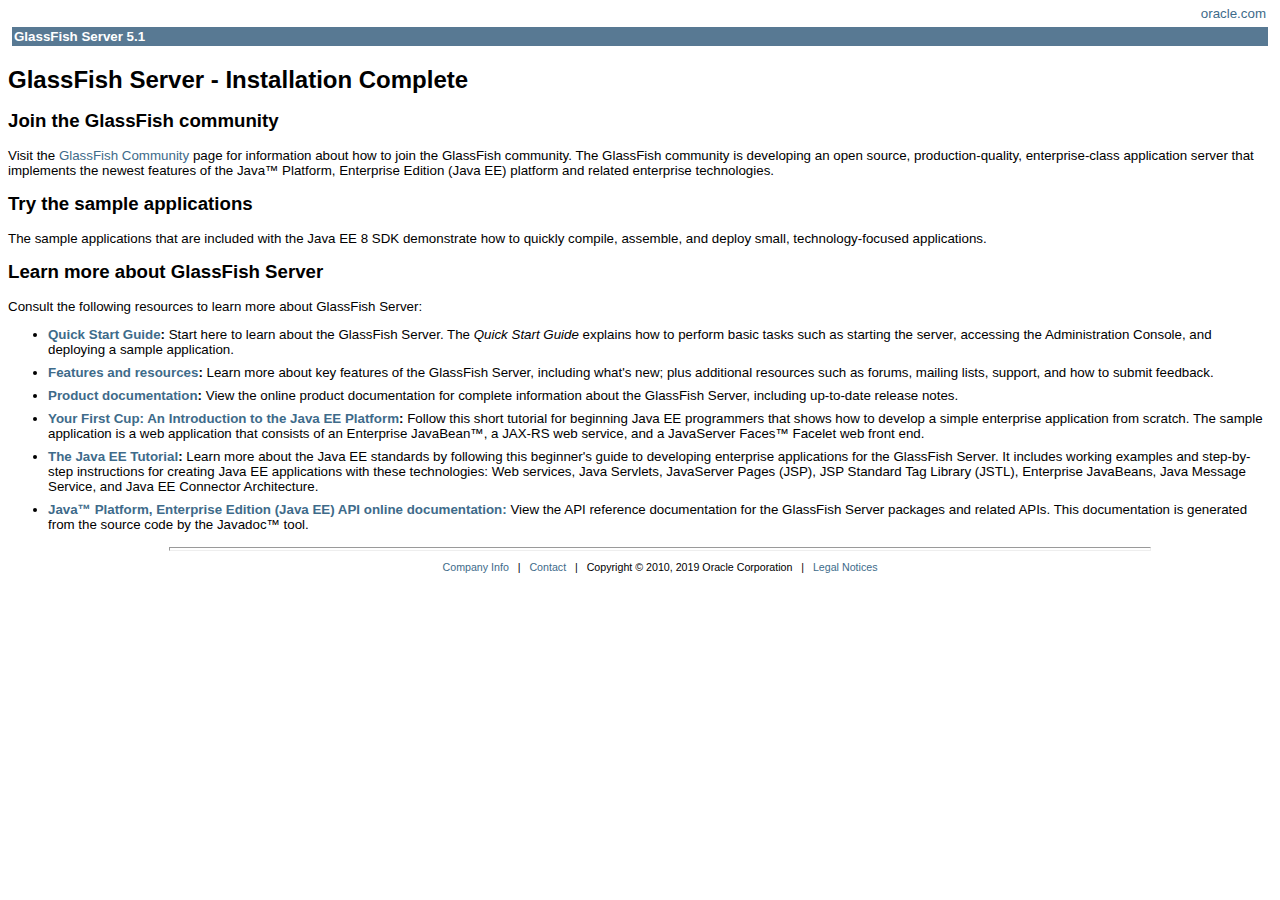
<file: glassfish5/glassfish/docs/about.html>
<!DOCTYPE HTML PUBLIC "-//W3C//DTD HTML 4.01 Transitional//EN">
<html lang="en">
<!--

    Copyright (c) 2010, 2018 Oracle and/or its affiliates. All rights reserved.

    This program and the accompanying materials are made available under the
    terms of the Eclipse Public License v. 2.0, which is available at
    http://www.eclipse.org/legal/epl-2.0.

    This Source Code may also be made available under the following Secondary
    Licenses when the conditions for such availability set forth in the
    Eclipse Public License v. 2.0 are satisfied: GNU General Public License,
    version 2 with the GNU Classpath Exception, which is available at
    https://www.gnu.org/software/classpath/license.html.

    SPDX-License-Identifier: EPL-2.0 OR GPL-2.0 WITH Classpath-exception-2.0

-->

<head>
<style type="text/css">
	body{margin-top:0}
	body,td,p,div,span,a,ul,ul li, ol, ol li, ol li b, dl,h1,h2,h3,h4,h5,h6,li {font-family:geneva,helvetica,arial,"lucida sans",sans-serif; font-size:10pt}
	h1 {font-size:18pt}
	h2 {font-size:14pt}
	h3 {font-size:12pt}
	code,kbd,tt,pre {font-family:monaco,courier,"courier new"; font-size:10pt;}
	li {padding-bottom: 8px}
	p.copy, p.copy a {font-family:geneva,helvetica,arial,"lucida sans",sans-serif; font-size:8pt}
	p.copy {text-align: center}
	table.grey1,tr.grey1,td.grey1{background:#f1f1f1}
	th {color:#ffffff; font-family:geneva,helvetica,arial,"lucida sans",sans-serif; font-size:12pt}
	td.insidehead {font-weight:bold; background:white; text-align: left;}
	a {text-decoration:none; color:#3E6B8A}
	a:visited{color:#917E9C}
	a:hover {text-decoration:underline}
</style>
<title>GlassFish Server - Installation Complete</title>
</head>
<body style="color: rgb(0, 0, 0); background-color: rgb(255, 255, 255);" link="#594fbf" vlink="#1005fb" alink="#333366"><table width="100%" border="0"
cellspacing="4" cellpadding="2">
<tbody>
<tr>
<td align="right" valign="top"> <a href="http://www.oracle.com">oracle.com</a> </td>
</tr>
<tr>
<td align="left" valign="top" bgcolor="#587993"> <font color="#ffffff"><b>GlassFish Server 5.1</b></font></td>
</tr>
</tbody>
</table> <h1>GlassFish Server - Installation Complete</h1>
<h2>Join the GlassFish community</h2><p>Visit the <a href="https://javaee.github.io/glassfish/">GlassFish Community</a>  page for information
about how to join the GlassFish community. The GlassFish community is developing an open source, production-quality, enterprise-class application  server
that implements the newest features of the Java&trade; Platform, Enterprise Edition (Java EE) platform and related enterprise technologies.</p><h2>Try the
sample applications</h2><p>The sample applications that are included with the Java EE 8 SDK demonstrate how to quickly
compile, assemble, and deploy small, technology-focused applications.</p> <h2>Learn more about GlassFish Server</h2><p>Consult the following resources to
learn more about GlassFish Server:</p><ul>
<li><b><a href="quickstart.html">Quick Start Guide</a>:</b> Start here to learn about the GlassFish Server. The <cite>Quick Start Guide</cite> explains how
to perform basic tasks such as starting the server, accessing the Administration Console, and deploying a sample application. </li>
<li><b><a href="features.html">Features and resources</a>:</b> Learn more about key features of the GlassFish Server, including what's new; plus additional
resources such as forums, mailing lists, support, and how to submit feedback.</li>
<li><b><a href="https://javaee.github.io/glassfish/documentation">Product documentation</a>:</b>  View the online product documentation for complete information about
the GlassFish Server, including up-to-date release notes. </li>
<li><b><a href="https://javaee.github.io/firstcup">Your First Cup: An Introduction to the Java EE Platform</a>:</b> Follow this short tutorial
for beginning Java EE programmers that shows how to develop a simple enterprise application from scratch. The sample application is a web application that
consists of an Enterprise JavaBean&trade;, a JAX-RS web service, and a JavaServer Faces&trade; Facelet web front end.</li>
<li><b><a href="https://javaee.github.io/tutorial">The Java EE Tutorial</a>:</b> Learn more about the Java EE standards by following this
beginner's guide to developing enterprise applications for the GlassFish Server. It includes working examples and step-by-step instructions for creating Java
EE applications with these technologies: Web services, Java Servlets, JavaServer Pages (JSP), JSP Standard Tag Library (JSTL), Enterprise JavaBeans, Java
Message Service, and Java EE Connector Architecture.</li>
<li><b><a href="https://javaee.github.io/javaee-spec/javadocs/">Java&trade; Platform, Enterprise Edition (Java EE) API online documentation</i>:</a></b> View the
API reference documentation for the GlassFish Server packages and related APIs. This documentation is generated from the source code by the Javadoc&trade;
tool.</li>
<hr style="width: 80%; height: 2px;"> <p class="copy"><a href="http://www.oracle.com/corporate/">Company Info</a> &nbsp;&nbsp;|&nbsp;&nbsp; <a
href="http://www.oracle.com/corporate/contact/">Contact</a> &nbsp;&nbsp;|&nbsp;&nbsp; Copyright &copy; 2010, 2019 Oracle Corporation &nbsp;&nbsp;|&nbsp;&nbsp; <a
href="./copyright.html">Legal Notices</a></p></body></html>
</file>
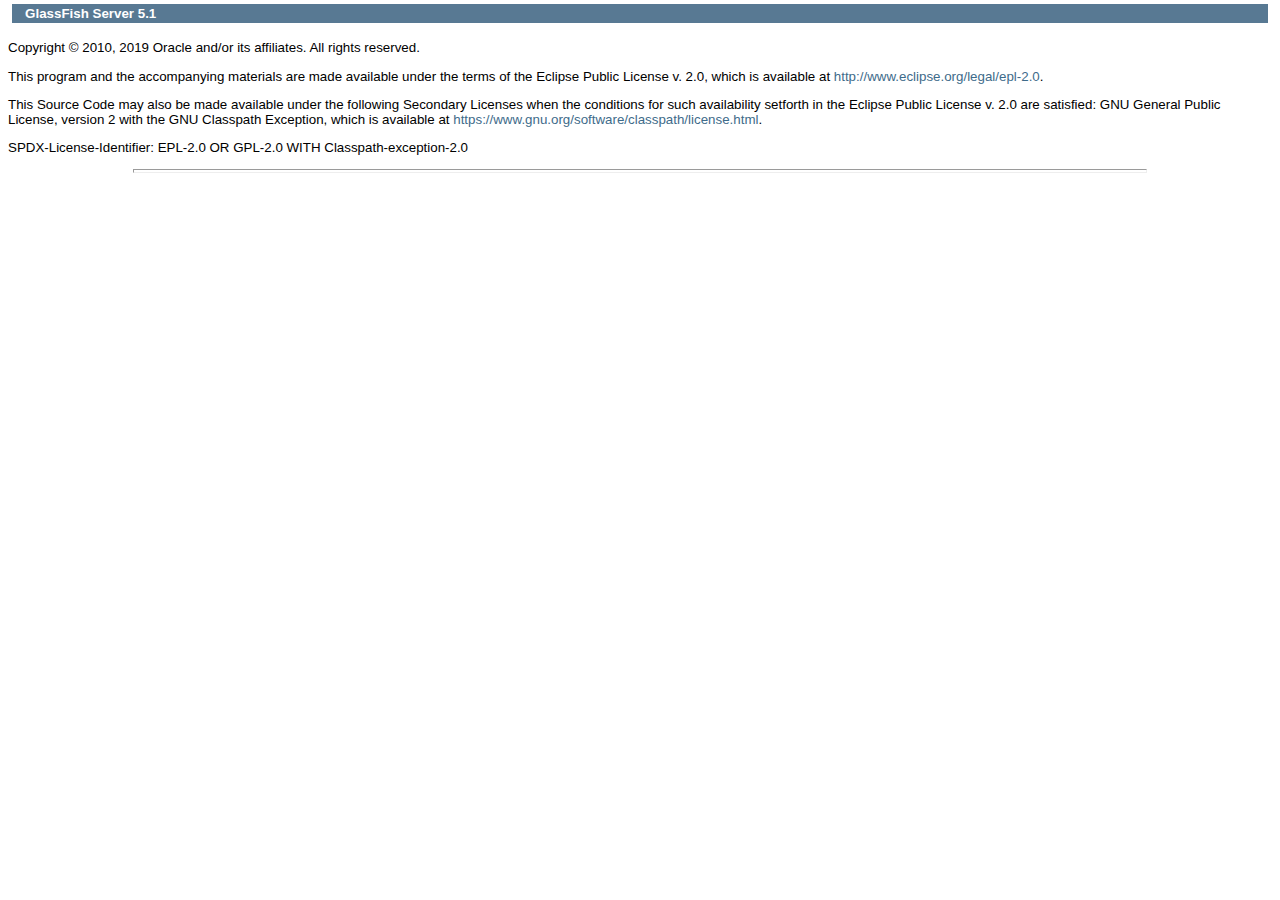
<file: glassfish5/glassfish/docs/copyright.html>
<!DOCTYPE HTML PUBLIC "-//W3C//DTD HTML 4.01 Transitional//EN">
<html lang="en">
<!--

    Copyright (c) 2010, 2018 Oracle and/or its affiliates. All rights reserved.

    This program and the accompanying materials are made available under the
    terms of the Eclipse Public License v. 2.0, which is available at
    http://www.eclipse.org/legal/epl-2.0.

    This Source Code may also be made available under the following Secondary
    Licenses when the conditions for such availability set forth in the
    Eclipse Public License v. 2.0 are satisfied: GNU General Public License,
    version 2 with the GNU Classpath Exception, which is available at
    https://www.gnu.org/software/classpath/license.html.

    SPDX-License-Identifier: EPL-2.0 OR GPL-2.0 WITH Classpath-exception-2.0

-->

<head>
<style type="text/css">
	body{margin-top:0}
	body,td,p,div,span,a,ul,ul li, ol, ol li, ol li b, dl,h1,h2,h3,h4,h5,h6,li {font-family:geneva,helvetica,arial,"lucida sans",sans-serif; font-size:10pt}
	h1 {font-size:18pt}
	h2 {font-size:14pt}
	h3 {font-size:12pt}
	code,kbd,tt,pre {font-family:monaco,courier,"courier new"; font-size:10pt;}
	p.copy, p.copy a {font-family:geneva,helvetica,arial,"lucida sans",sans-serif; font-size:8pt}
	p.copy {text-align: center}
	table.grey1,tr.grey1,td.grey1{background:#f1f1f1}
	th {color:#ffffff; font-family:geneva,helvetica,arial,"lucida sans",sans-serif; font-size:12pt}
	td.insidehead {font-weight:bold; background:white; text-align: left;}
	a {text-decoration:none; color:#3E6B8A}
	a:visited{color:#917E9C}
	a:hover {text-decoration:underline}
</style>
<title>GlassFish Server 5.1</title>
</head>
<body><table width="100%" border="0" cellspacing="4" cellpadding="2">
<tbody>
<tr><td align="left" valign="top" bgcolor="#587993"> <font color="#ffffff">&nbsp;&nbsp;<b> GlassFish Server 5.1</b></font>&nbsp; </td></tr>
</tbody>
</table><!--startindex-->
<p>Copyright &copy; 2010, 2019 Oracle and/or its affiliates. All rights reserved.</p>
 
<p>This program and the accompanying materials are made available under the terms of the Eclipse Public License v. 2.0, which is available at <a href="http://www.eclipse.org/legal/epl-2.0">http://www.eclipse.org/legal/epl-2.0</a>.</p>
 
<p>This Source Code may also be made available under the following Secondary Licenses when the conditions for such availability setforth in the Eclipse Public License v. 2.0 are satisfied: GNU General Public License, version 2 with the GNU Classpath Exception, which is available at <a href="https://www.gnu.org/software/classpath/license.html">https://www.gnu.org/software/classpath/license.html</a>.</p>
 
<p>SPDX-License-Identifier: EPL-2.0 OR GPL-2.0 WITH Classpath-exception-2.0</p>

<!--stopindex-->
<hr style="width: 80%; height: 2px;"> <p class="copy">
</body></html>
</file>
<file: ISD/styles.css>
body {
    font-family: Arial, sans-serif;
    margin: 0;
    padding: 0;
    background-color: #f4f4f4;
    color: #333;
}

header {
    background-color: #000;
    color: #fff;
    padding: 10px 20px;
    text-align: center;
}

#customer-form, #customer-search {
    padding: 20px;
    margin: 10px;
    background-color: white;
    box-shadow: 0 0 10px rgba(0, 0, 0, 0.1);
}

input, select, button {
    padding: 10px;
    margin: 10px 0;
    width: calc(100% - 22px);
    box-sizing: border-box;
}

button {
    background-color: #007aff; 
    color: white;
    border: none;
    cursor: pointer;
    font-weight: bold;
    letter-spacing: 1px;
    padding: 12px 20px; 
    margin-top: 8px;
    width: auto; 
    border-radius: 20px; 
    box-shadow: 0 4px 6px rgba(0, 0, 0, 0.1); 
    transition: background-color 0.3s ease, box-shadow 0.3s ease, transform 0.2s ease; 
}

button:hover {
    background-color: #005ecb; 
    box-shadow: 0 6px 10px rgba(0, 94, 203, 0.3); 
    transform: translateY(-2px); 
}

button:active {
    transform: translateY(1px);
    box-shadow: 0 3px 5px rgba(0, 94, 203, 0.3); 
}


button:hover {
    opacity: 0.8;
}

#customer-list {
    padding: 20px;
    margin: 10px;
    background-color: white;
    box-shadow: 0 0 10px rgba(0, 0, 0, 0.1);
}
</file>
<file: CUSTOMER-PROFILE/src/main.css>
body {
    --color-primary: #009579;
    --color-primary-dark: #007f67;
    --color-secondary: #252c6a;
    --color-error: #cc3333;
    --color-success: #4bb544;
    --border-radius: 4px;

    margin: 0;
    height: 100vh;
    display: flex;
    align-items: center;
    justify-content: center;
    font-size: 18px;
    background: gray;
    background-size: cover;
}

.details-container {
    width: 400px;
    max-width: 400px;
    margin: 1rem;
    padding: 2rem;
    box-shadow: 0 0 40px rgba(0, 0, 0, 0.2);
    border-radius: var(--border-radius);
    background: whitesmoke;
}

.details-container, 
.details-form__input, 
.details-form__button{
    font: 500 1rem "Open Sans", sans-serif;
}

.details-form--hidden {
    display: none;
}

.details-form > *:first-child {
    margin-top: 0;
}

.details-form >*:last-child {
    margin-bottom: 0;
}

.details-form__title {
    margin-bottom: 1rem;
    text-align: center;
}

.details-form__message {
    text-align: center;
    margin-bottom: .75rem;
}

.details-form__message--success {
    color: var(--color-success);
}

.details-form__message--error {
    color: var(--color-error);
}

.details-form__input-group {
    margin-bottom: 1rem;
}

.details-form__input {
    display: block;
    width: 100%;
    padding: 0.75rem;
    box-sizing: border-box;
    border-radius: var(--border-radius);
    border: 1px solid #dddddd;
    outline: none;
    background: #eeeeee;
    transition: background 0.2s, border-color 0.2s;
}

.details-form__input:focus {
    border-color: var(--color-primary);
    background: #ffffff;
}

.details-form__input--error {
    color: var(--color-error);
    border-color: var(--color-error);
}

.details-form__input-error-message {
    margin-top: 0.5rem;
    font-size: 0.85rem;
    color: var(--color-error);
}

.details-form__button {
    width: 100%;
    padding: 1rem 2rem;
    font-weight: bold;
    font-size: 1.1rem;
    color: #ffffff;
    border: none;
    border-radius: var(--border-radius);
    outline: none;
    cursor: pointer;
    background: var(--color-primary);
}

.details-form__button:hover {
    background: var(--color-primary-dark);
}

.details-form__button:active {
    transform: scale(0.98);
}

.details-form__button-SignOut{
    font: 500 1rem "Open Sans", sans-serif;
    width: 100%;
    padding: 1rem 2rem;
    font-weight: bold;
    font-size: 1.1rem;
    color: #ffffff;
    border: none;
    border-radius: var(--border-radius);
    outline: none;
    cursor: pointer;
    transition: background 0.2s, transform 0.2s; 
    background: #9fa09c; 
    margin-top: 1rem; 
}

.details-form__button-SignOut:hover{
    background:#666666;
}

.details-form__text {
    text-align: center;
}

.details-form__link {
    color: var(--color-secondary);
    text-decoration: none;
    cursor: pointer;
}

.details-form__link:hover {
    text-decoration: underline;
}

.details-form__input--half {
    width: calc(50% - 5px); 
}

.details-form__input-group--half {
    display: flex;
    justify-content: space-between;
    margin-bottom: 1rem;
}

.details-form__input-group {
    margin-bottom: 1rem;
    display: flex;
}

.details-form__input {
    flex: 1; /* Each input takes up equal space */
    margin-right: 5px; /* Add some space between inputs */
}

.details-form__input:last-child {
    margin-right: 0; /* Remove margin from the last input to prevent extra space */
}

.details-form__input-group--address {
    display: flex;
    margin-bottom: 1rem;
}

.details-form__input--address {
    flex: 3; 
}

.details-form__input--postcode {
    flex: 1; 
}

.details-form__button-Delete {
    font: 500 1rem "Open Sans", sans-serif;
    width: 100%;
    padding: 1rem 2rem;
    font-weight: bold;
    font-size: 1.1rem;
    color: #ffffff;
    border: none;
    border-radius: var(--border-radius);
    outline: none;
    cursor: pointer;
    transition: background 0.2s, transform 0.2s; 
    background: var(--color-error); 
    margin-top: 1rem; 
}

.details-form__button-Delete:hover {
    background-color: darkred;
}

.details-form__button-Delete:active {
    transform: scale(0.98);
}

--DELETEACCOUNTPAGE
.details-form__text-deleteAccount {
    font: 500 1rem "Open Sans", sans-serif;
    color: #000000; 
}

.details-form__text-deleteAccount strong {
    display: block;
    color: #000000; 
}

.details-form__text-deleteAccount li {
    list-style-type: disc;
    margin-bottom: 0.5rem;
}

.details-form__text-deleteAccount--confirm{
    color:#666666;
}

.details-form__button-DB{
    font: 500 1rem "Open Sans", sans-serif;
    width: 100%;
    padding: 1rem 2rem;
    font-weight: bold;
    font-size: 1.1rem;
    color: #ffffff;
    border: none;
    border-radius: var(--border-radius);
    outline: none;
    cursor: pointer;
    transition: background 0.2s, transform 0.2s; 
    background: var(--color-error); 
}

.details-form__button-DB:hover {
    background-color: darkred; /* Change button color on hover */
}
</file>
<file: HOME/style.css>
* {
    margin: 0;
    padding: 0;
    box-sizing: boarder-box;

}

body {
    font-family: "Poppins", sans-serif;
}

.navbar input[type=text] {
    font-size: 14px;
  }

.navbar .logo img {
    width: 200px;
}

.head {
    position: fixed; 
    top: 0;
    width: 100%;
}

.navbar {
    display: flex;
    align-items:center;
    padding: 20px;
    background-color: white;
}

nav {
    flex: 1;
    text-align: right;
}

.navbar-2 {
    display: flex;
    align-items:center;
    background-color: white;
    
    
}

.nav-2 {
    flex: 1;
    text-align: center;
}

.nav-2 ul {
    padding-bottom: 20px;
    
}

.nav-2 ul a:hover {
    border-bottom: solid 3px #0E54FE;
	border-radius: 0;
    
}

nav ul {
    display: inline-block;
    list-style-type: none;
}

nav ul li {
    display: inline-block;
    margin-right: 20px;
}

a {
    text-decoration: none;
    color: #555
}

p {
    color: #555
}

.container {
    max-width: 1300px;
    margin: auto;
    padding-left: 25px;
    padding-right: 25px;
}

.row {
    display: flex;
    align-items: center;
    flex-wrap: wrap;
    justify-content: space-around;
}

.col-2 {
    flex-basis: 50%;
    min-width: 300px;
}

.col-2 img {
    max-width: 100%;
    padding: 50px 0;
}

.col-2 h1 {
    font-size: 50px;
    line-height: 60px;
    margin: 25px 0;
}

.btn { 
    display: inline-block;
    background: #0E54FE;
    color: #fff;
    padding: 8px 30px;
    margin: 30px 0;
    border-radius: 30px;
    transition: background 0.5s;
}

.btn:hover {
    background: #563434;

}

.header {
    background: radial-gradient(#fff,#F6EDE2);
    padding-top: 200px;
}

.header .row{
    margin-top: 20px;
}

.container h1 {
    padding-bottom: 20px;
}

.cetegories {
    margin: 70px 0;
}

.col-3 {
    flex-basis: 30%;
    min-width: 250px;
    margin-bottom: 30px;
}

.col-3 img {
    width: 100%;
}

.small-container {
    max-width: 1080px;
    margin: auto;
    padding-left: 25px;
    padding-right: 25px
}

.col-4 {
    flex-basis: 25%;
    padding: 10px;
    box-sizing: border-box;
    min-width: 200px;
    margin-bottom: 50px;
    transition: transform 0.5s;
}

.col-4 img {
    width: 100%;
}

.title {
    text-align: center;
    margin: 0 auto 80px;
    position: relative;
    line-height: 60px;
    color: #555;
}

.title::after {
    content: '';
    background: #0E54FE;
    width: 80px;
    height: 5px;
    border-radius: 5px;
    position: absolute;
    bottom: 0;
    left: 50%;
    transform: translateX(-50%);
}

h4 {
    color: #555;
    font-weight: normal;
}

.col-4 p {
    font-size: 14px;
}

.rating .fa {
    color: #0E54FE;
}

.col-4:hover {
    transform: translateY(-5px);
}

.offer {
    background: radial-gradient(#fff,#F6EDE2);
    margin-top: 80px;
    padding: 30px 0;
}


.col-2 .offer-img {
    padding: 50px;
}

small {
    color: #555;
}

.footer {
    font-size: 14px;
    padding: 60px 0 20px;
}

.footer p {
    color: #8a8a8a;
}

.footer h3 {
    color: #fff;
    margin-bottom: 20px;
}

.footer-col-1, .footer-col-2, .footer-col-3, .footer-col-4 {
    min-width: 250px;
    margin-bottom: 20px;
}

.footer-col-1 {
    flex-basis: 30%;
}

.footer-col-2 {
    flex: 1;
    text-align: center;
    
}

.footer-col-2 img {
    width: 180px;
    margin-bottom: 20px;
}

.footer-col-3, .footer-col-4 {
    flex-basis: 12%;
    text-align: center;
}

ul {
    list-style-type: none;
}
</file>
<file: LOGIN-RESGISTER/src/main.css>
body {
    --color-primary: #009579;
    --color-primary-dark: #007f67;
    --color-secondary: #252c6a;
    --color-error: #cc3333;
    --color-success: #4bb544;
    --border-radius: 4px;

    margin: 0;
    height: 100vh;
    display: flex;
    align-items: center;
    justify-content: center;
    font-size: 18px;
    background: gray;
    background-size: cover;
}

.auth-container {
    width: 400px;
    max-width: 400px;
    margin: 1rem;
    padding: 2rem;
    box-shadow: 0 0 40px rgba(0, 0, 0, 0.2);
    border-radius: var(--border-radius);
    background: whitesmoke;
}

.auth-container, 
.auth-form__input, 
.auth-form__button{
    font: 500 1rem "Open Sans", sans-serif;
}

.auth-form--hidden {
    display: none;
}

.auth-form > *:first-child {
    margin-top: 0;
}

.auth-form >*:last-child {
    margin-bottom: 0;
}

.auth-form__title {
    margin-bottom: 1rem;
    text-align: center;
}

.auth-form__message {
    text-align: center;
    margin-bottom: .75rem;
}

.auth-form__message--success {
    color: var(--color-success);
}

.auth-form__message--error {
    color: var(--color-error);
}

.auth-form__input-group {
    margin-bottom: 1rem;
}

.auth-form__input {
    display: block;
    width: 100%;
    padding: 0.75rem;
    box-sizing: border-box;
    border-radius: var(--border-radius);
    border: 1px solid #dddddd;
    outline: none;
    background: #eeeeee;
    transition: background 0.2s, border-color 0.2s;
}

.auth-form__input:focus {
    border-color: var(--color-primary);
    background: #ffffff;
}

.auth-form__input--error {
    color: var(--color-error);
    border-color: var(--color-error);
}

.auth-form__input-error-message {
    margin-top: 0.5rem;
    font-size: 0.85rem;
    color: var(--color-error);
}

.auth-form__button {
    width: 100%;
    padding: 1rem 2rem;
    font-weight: bold;
    font-size: 1.1rem;
    color: #ffffff;
    border: none;
    border-radius: var(--border-radius);
    outline: none;
    cursor: pointer;
    background: var(--color-primary);
}

.auth-form__button:hover {
    background: var(--color-primary-dark);
}

.auth-form__button:active {
    transform: scale(0.98);
}

.auth-form__text {
    text-align: center;
}

.auth-form__link {
    color: var(--color-secondary);
    text-decoration: none;
    cursor: pointer;
}

.auth-form__link:hover {
    text-decoration: underline;
}

.auth-form__input--half {
    width: calc(50% - 5px); /* Subtracting some space for margin */
}

.auth-form__input-group--half {
    display: flex;
    justify-content: space-between;
    margin-bottom: 1rem;
}

.auth-form__input-group {
    margin-bottom: 1rem;
    display: flex;
}

.auth-form__input {
    flex: 1; /* Each input takes up equal space */
    margin-right: 5px; /* Add some space between inputs */
}

.auth-form__input:last-child {
    margin-right: 0; /* Remove margin from the last input to prevent extra space */
}

.auth-form__input-group--address {
    display: flex;
    margin-bottom: 1rem;
}

.auth-form__input--address {
    flex: 3; /* Address field takes up 3/4 of the width */
}

.auth-form__input--postcode {
    flex: 1; /* Postcode field takes up 1/4 of the width */
}

.auth-form__text-resetPswd {
    text-align: center;
    margin-bottom: 2rem; /* Add some space between the title and the additional text */
    font-size: 1rem; /* Adjust font size as needed */
    color: #666666; /* Adjust text color */
    line-height: 1.5; /* Adjust line height for better readability */
}

.auth-form__text-resetPswdtext strong {
    font-weight: bold; /* Make the text bold for emphasis */
    color: var(--color-secondary); /* Match the color to the accent color */
}
</file>
